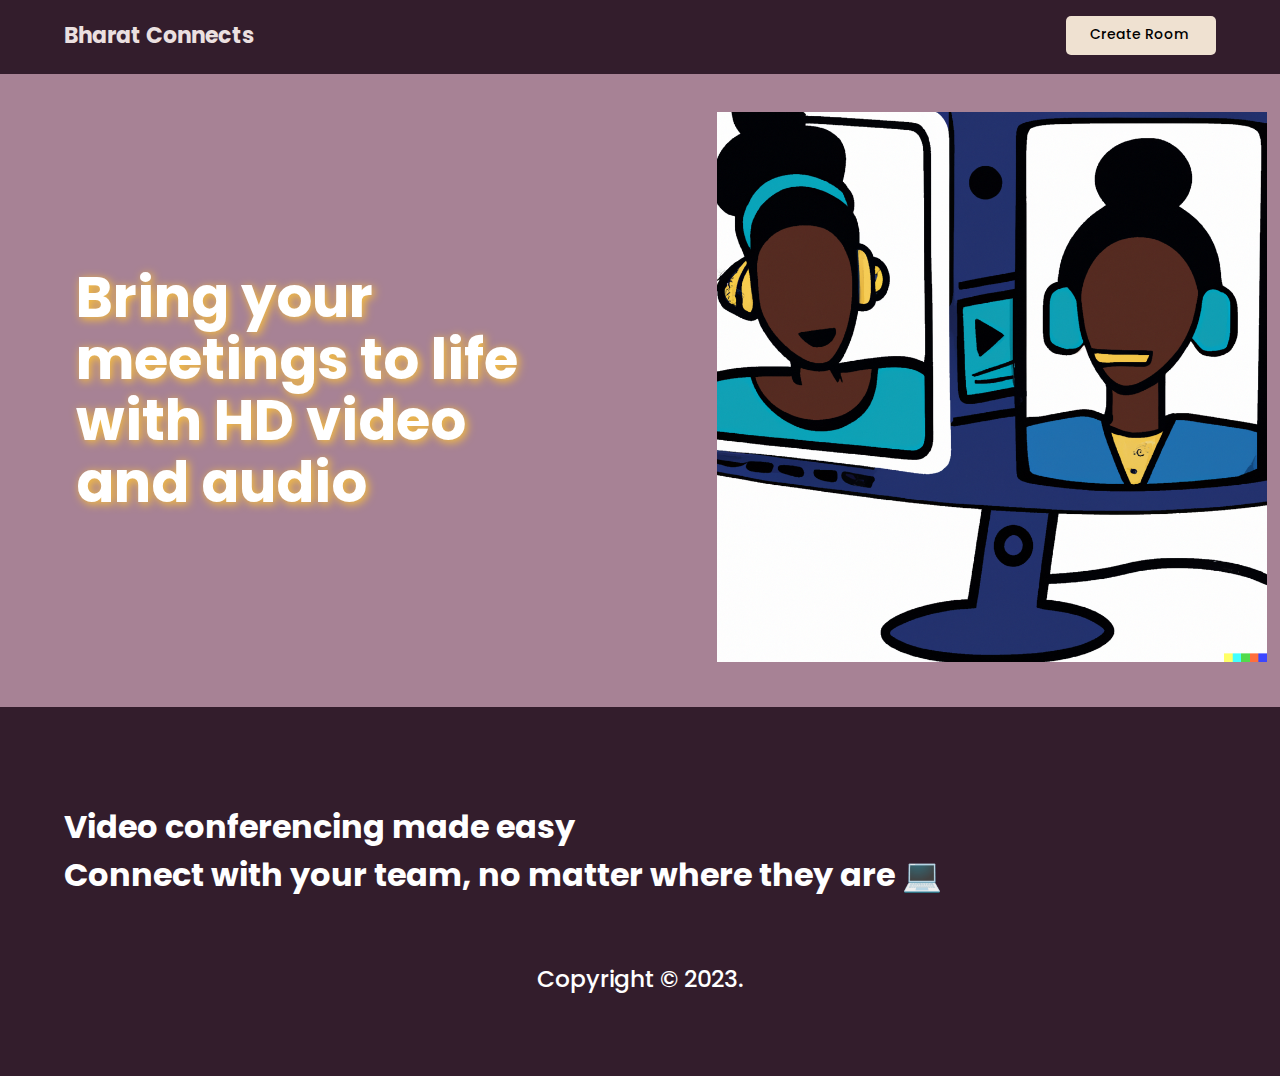
<file: index.html>
<!DOCTYPE html>
<html>

<head>
    <meta charset='utf-8'>
    <meta http-equiv='X-UA-Compatible' content='IE=edge'>
    <title>Room</title>
    <meta name='viewport' content='width=device-width, initial-scale=1'>
    <link rel='stylesheet' type='text/css' media='screen' href='styles/main.css'>
    <link rel='stylesheet' type='text/css' media='screen' href='styles/lobby.css'>
    <link rel='stylesheet' type='text/css' media='screen' href='styles/index.css'>
</head>

<body>

    <header id="nav">
        <div class="nav--list">
            <a href="index.html" />
            <h3 id="logo">
                <!-- <img src="./images/logo.png" alt="Site Logo"> -->
                Bharat Connects
            </h3>
            </a>
        </div>
        <div id="nav__links">
            <a class="nav__link" id="create__room__btn" href="lobby.html">
                Create Room
                <svg xmlns="http://www.w3.org/2000/svg" width="24" height="24" fill="#ede0e0" viewBox="0 0 24 24">
                    <path
                        d="M12 0c-6.627 0-12 5.373-12 12s5.373 12 12 12 12-5.373 12-12-5.373-12-12-12zm6 13h-5v5h-2v-5h-5v-2h5v-5h2v5h5v2z" />
                </svg>
            </a>
        </div>
    </header>

    <section class="hero__section">
        <h2>Bring your meetings to life with HD video and audio</h2>
        <div class="hero__section__img">
            <img style="max-height: 550px;object-fit: contain;" src="image\DALL·E 2023-08-27 09.55.25 - cartoonistic logo of two people on two computers on a video call.png" alt="hero__img">
        </div>
    </section>

    <footer>
        <section id="room__list">
            <h3 id="room__listTitle">
                Video conferencing made easy <br>
                Connect with your team, no matter where they are 💻
            </h3>
            <div id="footer">
                <h1>Copyright © 2023.</h1>
            </div>
        </section>
    </footer>

</body>

</html>
</file>
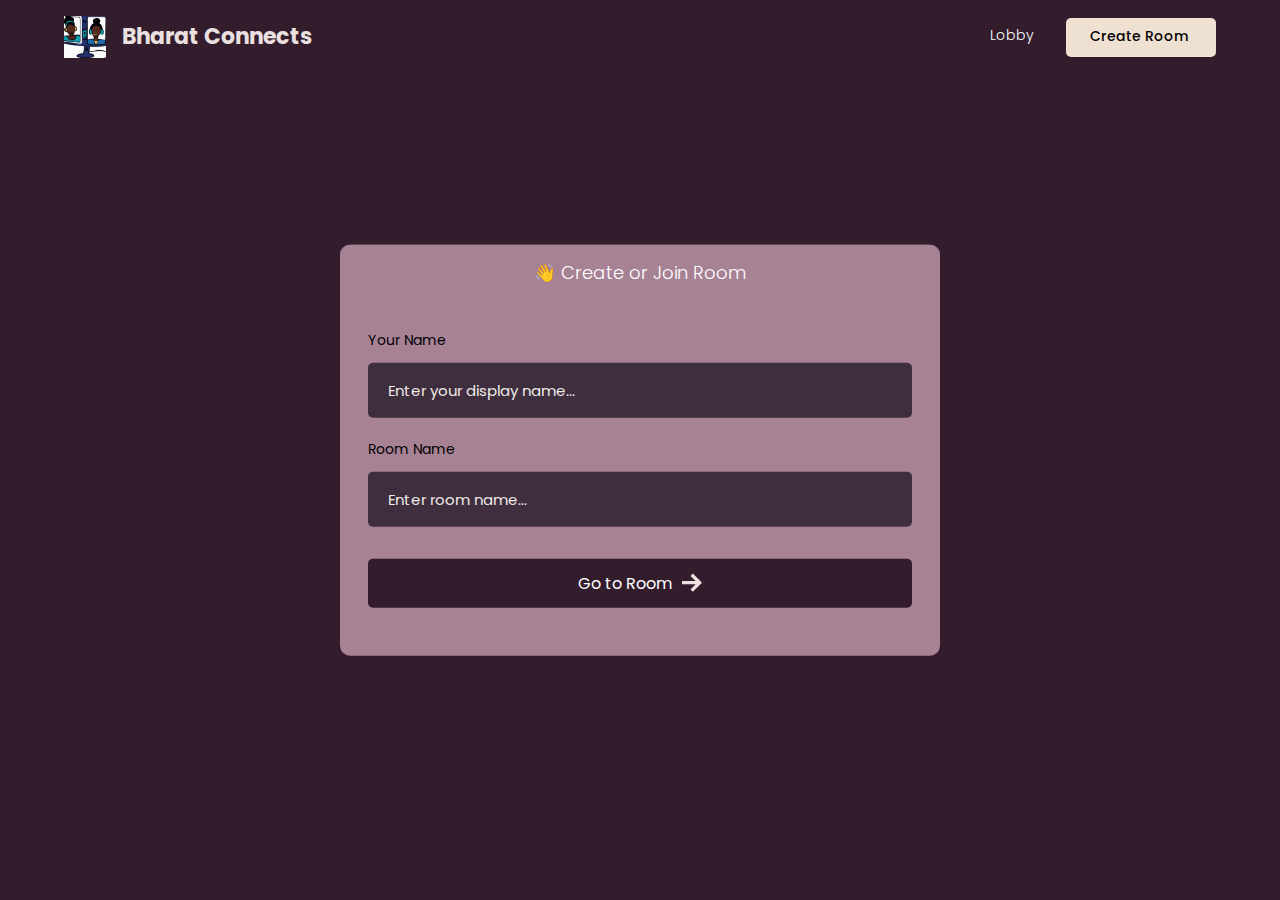
<file: lobby.html>
<!DOCTYPE html>
<html>

<head>
    <meta charset='utf-8'>
    <meta http-equiv='X-UA-Compatible' content='IE=edge'>
    <title>Room</title>
    <meta name='viewport' content='width=device-width, initial-scale=1'>
    <link rel='stylesheet' type='text/css' media='screen' href='styles/main.css'>
    <link rel='stylesheet' type='text/css' media='screen' href='styles/lobby.css'>
</head>

<body>

    <header id="nav">
        <div class="nav--list">
            <a href="lobby.html" />
            <h3 id="logo">
                <img src="image\DALL·E 2023-08-27 09.55.25 - cartoonistic logo of two people on two computers on a video call.png" alt="Site Logo">
                <span>Bharat Connects</span>
            </h3>
            </a>
        </div>

        <div id="nav__links">
            <a class="nav__link" href="/">
                Lobby
                <svg xmlns="http://www.w3.org/2000/svg" width="24" height="24" fill="#ede0e0" viewBox="0 0 24 24">
                    <path
                        d="M20 7.093v-5.093h-3v2.093l3 3zm4 5.907l-12-12-12 12h3v10h7v-5h4v5h7v-10h3zm-5 8h-3v-5h-8v5h-3v-10.26l7-6.912 7 6.99v10.182z" />
                </svg>
            </a>
            <a class="nav__link" id="create__room__btn" href="lobby.html">
                Create Room
                <svg xmlns="http://www.w3.org/2000/svg" width="24" height="24" fill="#ede0e0" viewBox="0 0 24 24">
                    <path
                        d="M12 0c-6.627 0-12 5.373-12 12s5.373 12 12 12 12-5.373 12-12-5.373-12-12-12zm6 13h-5v5h-2v-5h-5v-2h5v-5h2v5h5v2z" />
                </svg>
            </a>
        </div>
    </header>

    <main id="room__lobby__container">
        <div id="form__container">
            <div id="form__container__header">
                <p>👋 Create or Join Room</p>
            </div>


            <form id="lobby__form">

                <div class="form__field__wrapper">
                    <label>Your Name</label>
                    <input type="text" name="name" required placeholder="Enter your display name..." />
                </div>

                <div class="form__field__wrapper">
                    <label>Room Name</label>
                    <input type="text" name="room" placeholder="Enter room name..." />
                </div>

                <div class="form__field__wrapper">
                    <button type="submit">Go to Room
                        <svg xmlns="http://www.w3.org/2000/svg" width="24" height="24" viewBox="0 0 24 24">
                            <path
                                d="M13.025 1l-2.847 2.828 6.176 6.176h-16.354v3.992h16.354l-6.176 6.176 2.847 2.828 10.975-11z" />
                        </svg>
                    </button>
                </div>
            </form>
        </div>
    </main>

</body>
<script type="text/javascript" src="js/lobby.js"></script>

</html>
</file>
<file: styles/main.css>
@import url('https://fonts.googleapis.com/css2?family=Poppins:wght@400;500;600;700;800&display=swap');

* {
  font-family: 'Poppins', sans-serif;
}

/* width */
::-webkit-scrollbar {
  width: 7px;
}

/* Track */
::-webkit-scrollbar-track {
  box-shadow: inset 0 0 5px grey;
  border-radius: 10px;
}

/* Handle */
::-webkit-scrollbar-thumb {
  background: #797a79;
  border-radius: 10px;
}

/* Handle on hover */
::-webkit-scrollbar-thumb:hover {
  background: #845695;
}

body {
  background-color:#331D2C;
  color: #fff;

  font-size: 14px;
  padding: 0;
  margin: 0;
  box-sizing: border-box;
}

p,
a {
  font-weight: 300;
}

.avatar__md {
  height: 40px;
  width: 40px;
  object-fit: cover;
  border-radius: 50%;
}

.avatar__sm {
  height: 30px;
  width: 30px;
  object-fit: cover;
  border-radius: 50%;
}

#nav {
  position: fixed;
  top: 0;
  width: 100%;
  box-sizing: border-box;
  display: flex;
  justify-content: space-between;
  align-items: center;
  /* border-bottom: 1px solid #000000; */
  background-color: #331D2C;
  text-decoration: none;
  padding: 16px 5%;
  z-index: 999;
}

#logo {
  display: flex;
  align-items: center;
  gap: 16px;
  font-size: 22px;
  font-weight: 700;
  line-height: 0;
  margin: 0;
  color: #ebe0e0;
}

@media (max-width: 640px) {
  #logo span {
    display: none;
  }
}

#logo img {
  height: 42px;
}

#nav a {
  text-decoration: none;
}

#nav__links {
  display: flex;
  align-items: center;
  column-gap: 2em;
}

.nav__link {
  color: #fff;
  text-decoration: none;
  transition: 1s;
  border-bottom: 2px solid transparent;
  transition: all 0.3s ease-in-out;
  padding-bottom: 1px;
}

@media (max-width: 520px) {
  #nav__links {
    column-gap: 3em;
  }
}

.nav__link:hover {
  color: rgb(230, 228, 228);
  text-decoration: none;
  border-color: #845695;
}

#create__room__btn {
  display: block;
  background-color: #EFE1D1;
  padding: 8px 24px;
  font-size: 14px;
  font-weight: 500;
  border-radius: 5px;
  color: black;
}

#create__room__btn:hover {
  background-color: #3F2E3E;
  color: #EFE1D1;
}

.nav--list {
  display: flex;
  gap: 1rem;
  align-items: center;
}

#members__button,
#chat__button {
  display: none;
  cursor: pointer;
  background: transparent;
  border: none;
}

#members__button:hover svg > path,
#chat__button:hover svg,
.nav__link:hover svg {
  fill: #845695;
}

.nav__link svg {
  width: 0;
  height: 0;
}

@media (max-width: 640px) {
  #members__button {
    display: block;
  }

  .nav__link svg {
    width: 1.5rem;
    height: 1.5rem;
  }
  .nav__link,
  #create__room__btn {
    font-size: 0;
    border: none;
  }

  #create__room__btn {
    padding: 0;
    background-color: transparent;
    border-radius: 50%;
  }

  #create__room__btn:hover {
    background-color: transparent;
  }
}
</file>
<file: styles/lobby.css>
#form__container {
  width: 90%;
  max-width: 600px;
  border-radius: 10px;
  background-color:#A78295;
  position: fixed;
  top: 50%;
  left: 50%;
  transform: translate(-50%, -50%);
}

#lobby__form {
  padding: 2em;
}

#form__container__header {
  border-radius: 10px 10px 0 0;
  padding: 10px;
  text-align: center;
  background-color:#A78295;
  margin: 0;
  font-size: 18px;
  font-size: 300;
  line-height: 0;
}

.form__field__wrapper {
  width: 100%;
  box-sizing: border-box;
  margin-bottom: 20px;
}

.form__field__wrapper label {
  font-size: 14px;
  line-height: 1.7em;
  margin-bottom: 10px;
  display: block;
  color: #000000;
  opacity: 50px;
}

.form__field__wrapper input {
  box-sizing: border-box;
  color: #fff;
  width: 100%;
  margin: 0;
  border: none;
  border-radius: 5px;
  padding: 16px 20px;
  font-size: 15px;
  background-color: #3F2E3E;
}

::placeholder{
  color: #eeeae7;
}

.form__field__wrapper button[type='submit'] {
  margin-top: 32px;
  cursor: pointer;
  background-color: #331D2C;
  border: none;
  color: #fff;
  font-size: 16px;
  width: 100%;
  display: flex;
  align-items: center;
  justify-content: center;
  padding: 12px;
  border-radius: 5px;
  gap: 10px;
}

.form__field__wrapper button[type='submit'] svg {
  fill: #ede0e0;
  width: 20px;
}

#avatar__selection {
  margin-right: 10px;
  display: flex;
  gap: 1em;
}

.avatar__option {
  height: 50px;
  width: 50px;
  border-radius: 50%;
  cursor: pointer;
  transition: 0.3s;
  border: 2px solid #797a79;
}

.avatar__option__selected {
  border: 3px solid #845695;
}
</file>
<file: styles/index.css>
.hero__section {
    padding: 3% 1%;
    margin-top: 74px;
    background-color: #A78295;
    display: flex;
    justify-content: space-between;
}

.hero__section__img img {
    width: 100%;
    height: auto;
}

.hero__section h2 {
    padding-left: 5%;
    flex-basis: 40%;
    line-height: 1.1;
    font-size: 3.5rem;
    font-weight: 700;
    display: flex;
    text-shadow: 2px 2px 10px #FFC436;
    align-items: center;
    position: relative;
    z-index: 1;
}

#footer {
    display: flex;
    justify-content: center;
    font-size: smaller;
}

#footer h1 {
    font-weight: 500;
}

#room__list {
    padding: 5%;
}

#room__listTitle {
    font-size: 2rem;
    padding-bottom: 1rem;
}

@media (max-width: 1000px) {
    .hero__section {
        padding: 2rem;
    }
}

@media (max-width: 1000px) {
    .hero__section {
        flex-direction: column;
        justify-content: center;
    }
}

@media (max-width: 1000px) {
    .hero__section h2 {
        font-size: 2.4rem;
        align-self: center;
        text-align: center;
        padding-left: 0;
    }
}

@media (max-width: 1200px) {
    .hero__section h2 {
        font-size: 3rem;
    }
}

@media (max-width: 1440px) {
    .hero__section h2 {
        font-size: 3.5rem;
    }
}
</file>
